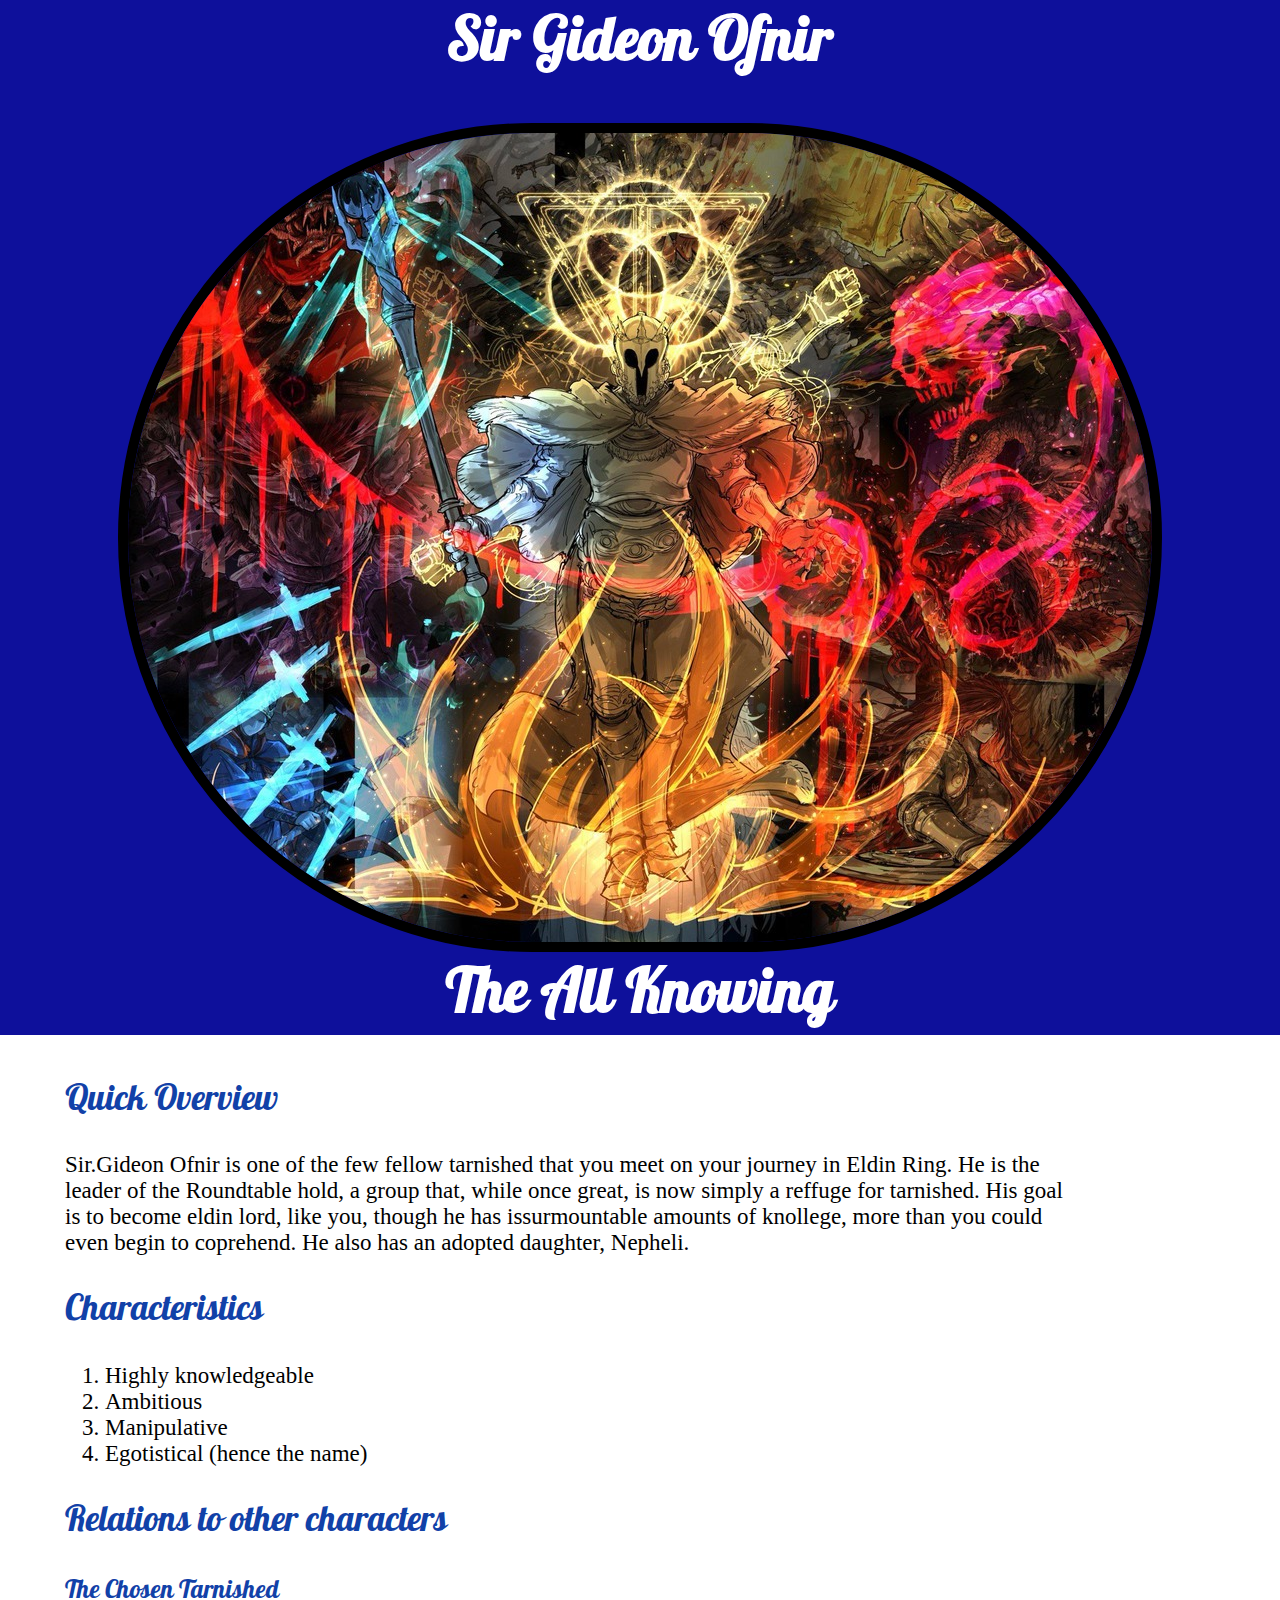
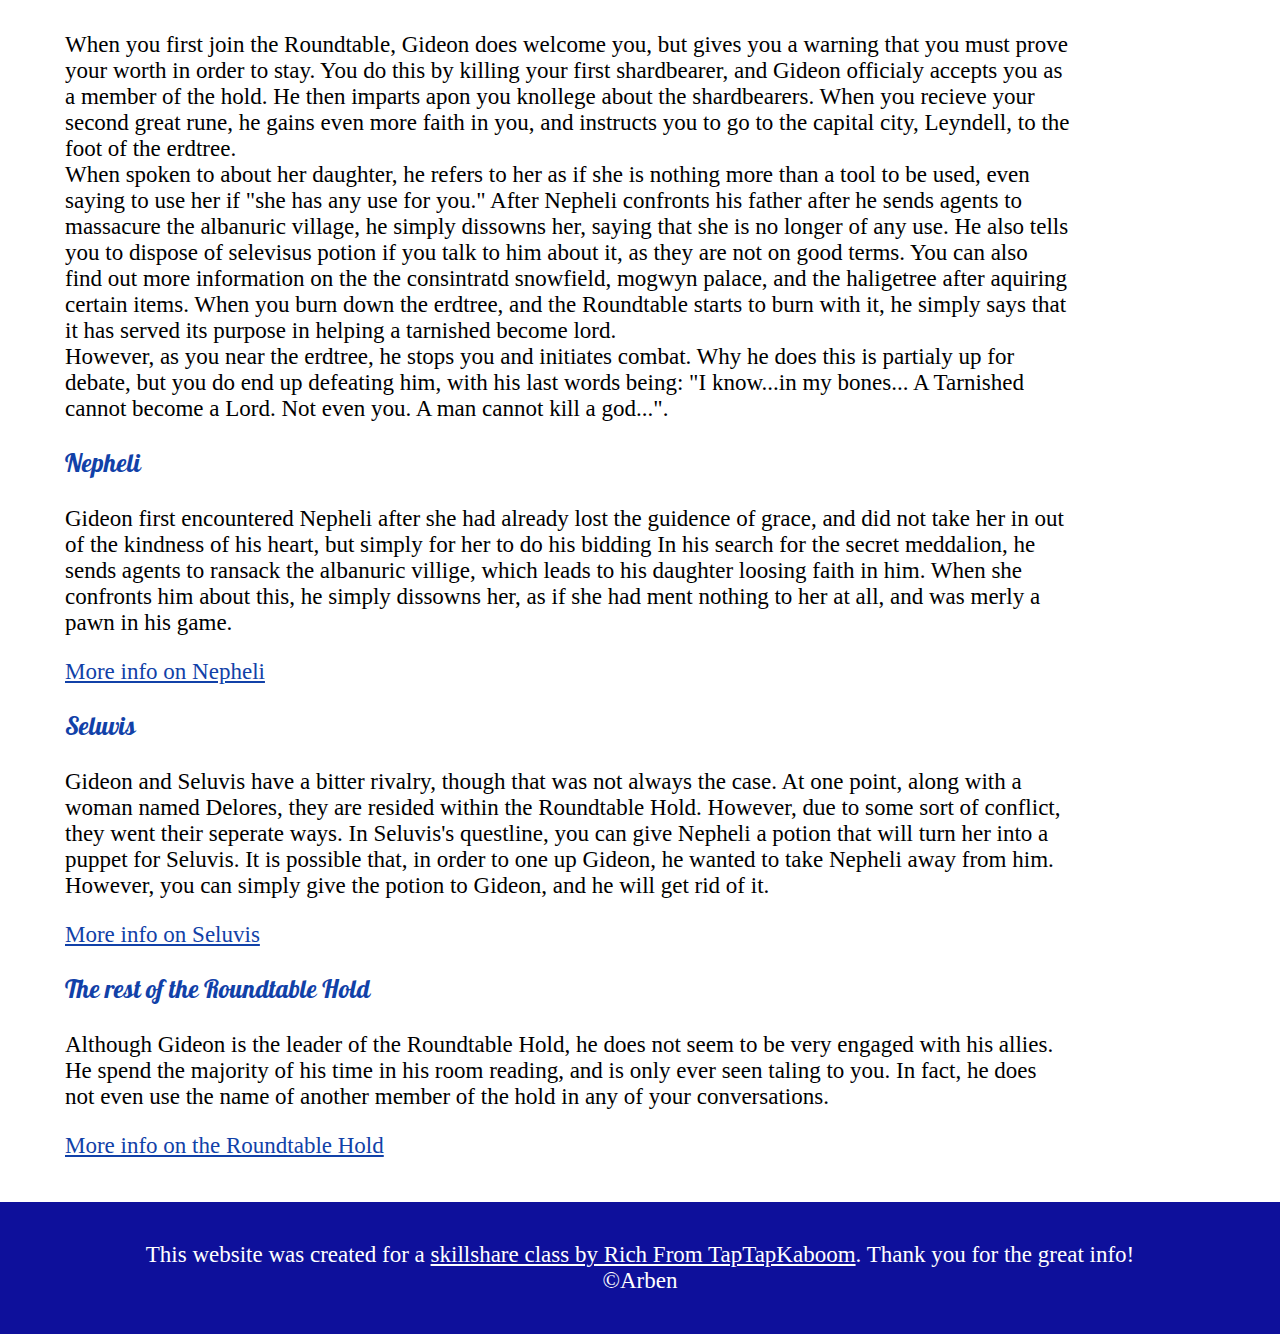
<file: index.html>
<!DOCTYPE html>
<html>
<head> 
    <title>Sir Gideon Ofnir, the all knowing</title>
    <link rel="icon" href="img/gideon_Helmet.jpeg">
    <link rel="preconnect" href="https://fonts.googleapis.com">
    <link rel="preconnect" href="https://fonts.gstatic.com" crossorigin>
    <link href="https://fonts.googleapis.com/css2?family=Pattaya&display=swap" rel="stylesheet">
    <link rel="stylesheet" type="text/css" href="css/hero.css"
</head>
<body>
    <!--Header element-->
    <header>
        <h1>Sir Gideon Ofnir</h1>
        <img src="img/Gideon-Avatar.jpg" class="center">
        <h1>The All Knowing</h1>
    </header>
    <!--Main element-->
    <main>
        <h2> Quick Overview</h2>
        <p>Sir.Gideon Ofnir is one of the few fellow tarnished that you meet on your journey in Eldin Ring. He is the leader of the Roundtable hold, a group that, while once great, is now simply a reffuge for tarnished. 
            His goal is to become eldin lord, like you, though he has issurmountable amounts of knollege, more than you could even begin to coprehend. He also has an adopted daughter, Nepheli. </p>
        <!--Characteristics-->
            <h2>Characteristics</h2>
        <ol>
            <li>Highly knowledgeable</li>
            <li>Ambitious</li>
            <li>Manipulative</li>
            <li>Egotistical (hence the name)</li>
        </ol>
        <!--Relations to other characters-->
        <h2>Relations to other characters</h2>
        <h3>The Chosen Tarnished</h3> <!--Main Character-->
        <p>When you first join the Roundtable, Gideon does welcome you, but gives you a warning that you must prove your worth in order to stay. You do this by killing your first shardbearer, and 
            Gideon officialy accepts you as a member of the hold. He then imparts apon you knollege about the shardbearers. When you recieve your second great rune, he gains even more faith in you, and instructs
            you to go to the capital city, Leyndell, to the foot of the erdtree.<br>When spoken to about her daughter, he refers to her as if she is nothing more than a tool to be used, even saying to use  her if "she has any use for you." After Nepheli confronts his father after he sends agents to massacure the albanuric village, he simply dissowns her, saying that she is no longer of any use. He also 
            tells you to dispose of selevisus potion if you talk to him about it, as they are not on good terms. You can also find out more information on the the consintratd snowfield, mogwyn palace, and the haligetree
            after aquiring certain items. When you burn down the erdtree, and the Roundtable starts to burn with it, he simply says that it has served its purpose in helping a tarnished become lord.<br>However, as you near the erdtree, he stops you and initiates combat. Why he does this is partialy up for debate, but you do end up defeating him, with his last words being: "I know...in my bones...
            A Tarnished cannot become a Lord. Not even you. A man cannot kill a god...".
        </p>
        <h3>Nepheli</h3> <!--Nepheli-->
        <p>Gideon first encountered Nepheli after she had already lost the guidence of grace, and did not take her in out of the kindness of his heart, but simply for her to do his bidding
            In his search for the secret meddalion, he sends agents to ransack the albanuric villige, which leads to his daughter loosing faith in him. When she confronts him about this, he 
            simply dissowns her, as if she had ment nothing to her at all, and was merly a pawn in his game.</p>
            <p><a target="_blank" href="https://eldenring.wiki.fextralife.com/Nepheli+Loux">More info on Nepheli</a></p>

        <h3>Seluvis</h3> <!--Seluvis-->
        <p>Gideon and Seluvis have a bitter rivalry, though that was not always the case. At one point, along with a woman named Delores, they are resided within the Roundtable Hold.
            However, due to some sort of conflict, they went their seperate ways. In Seluvis's questline, you can give Nepheli a potion that will turn her into a puppet for Seluvis. It 
            is possible that, in order to one up Gideon, he wanted to take Nepheli away from him. However, you can simply give the potion to Gideon, and he will get rid of it.</p>
        <p><a target="_blank" href="https://eldenring.wiki.fextralife.com/Preceptor+Seluvis">More info on Seluvis</a></p>

        <h3>The rest of the Roundtable Hold</h3> <!--Rest of the Hold-->
        <p>Although Gideon is the leader of the Roundtable Hold, he does not seem to be very engaged with his allies. He spend the majority of his time in his room reading, and is only ever seen taling to you. In fact,
            he does not even use the name of another member of the hold in any of your conversations.</p>
        <p><a target="_blank" href="https://eldenring.wiki.fextralife.com/Roundtable+Hold">More info on the Roundtable Hold</a></p>
    </main>

    <!--Footer-->
<footer>
    <p>This website was created for a <a target="_blank" href="https://www.skillshare.com/en/classes/hand-code-your-first-website-html-css-basics/1575146775/projects?via=custom-lists">skillshare class by Rich From TapTapKaboom</a>. Thank you for the great info!</p>
    <p>&copy;Arben</p>
</footer>
</body>
</html>
</file>
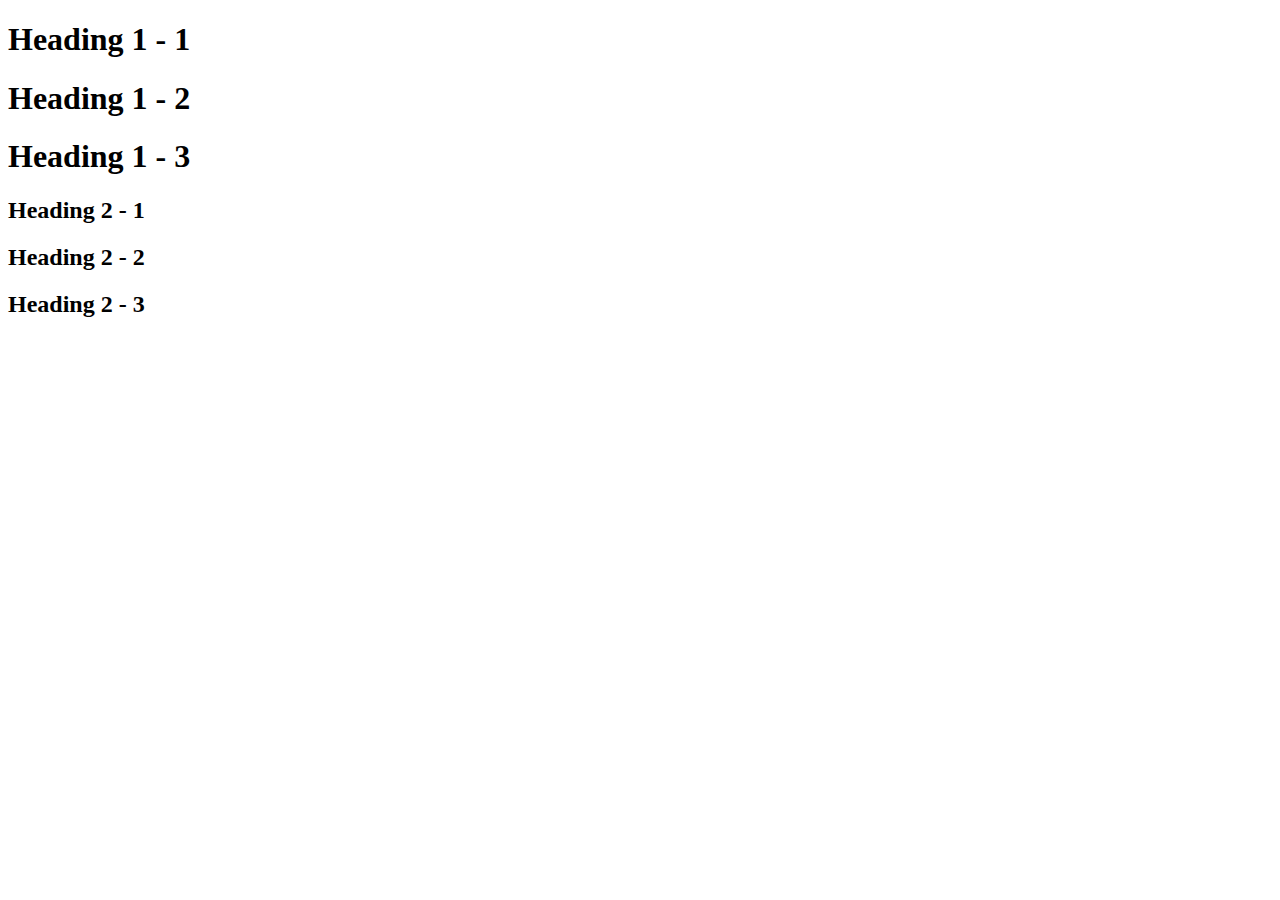
<file: style-test.html>
<!DOCTYPE html>
<html>
<head>
    <title>Style test</title>
</head>
<body>
    <h1 class="uppercase">Heading 1 - 1</h1>
    <h1>Heading 1 - 2</h1>
    <h1 class="big">Heading 1 - 3</h1>
    <h2 class="big uppercase">Heading 2 - 1</h2>
    <h2 class="uppercase">Heading 2 - 2</h2>
    <h2 class="big">Heading 2 - 3</h2>
</body>
</html>
</file>
<file: css/hero.css>
body{
    margin: 0;
    background-color:rgb(255, 255, 255);
}

header{
    background-color: rgb(14, 16, 155);
}

header h1{
    color: rgb(255, 255, 255);
    text-align: center;
    font-family: "Pattaya", sans-serif;
    font-size: 60px;
    margin-top: 0;
}

header img{
    border-radius: 1200px;
    border: 10px solid rgb(0, 0, 0)
}

main{
    padding:0px 30px 20px 30px;
    margin-left: 35px;
    margin-right: 180px;
    
}

h2{
    font-family: "Pattaya", sans-serif;
    font-weight: 400;
    font-style: normal;
    color: rgb(17, 65, 168);
    font-size: 35px;
}

h3{
    color: rgb(17, 65, 168);
    font-size: 25px;
    font-family: "Pattaya", sans-serif;
    font-weight: 200;
}

p{
    color: rgb(0, 0, 0);
    font-size: 23px;
}

li{
    color: rgb(0, 0, 0);
    font-size: 23px;
}

.center{
    display:block;
    margin-left: auto;
    margin-right: auto;
}
a{
    color: rgb(17, 65, 168);
}

a:hover{
    color:rgb(76, 0, 255)
}

footer{
    background-color: rgb(14, 16, 155);
    text-align: center;
    padding: 40px;
}

footer p{
    color: white;
    margin:0
}

footer a{
    color:white
}
</file>
